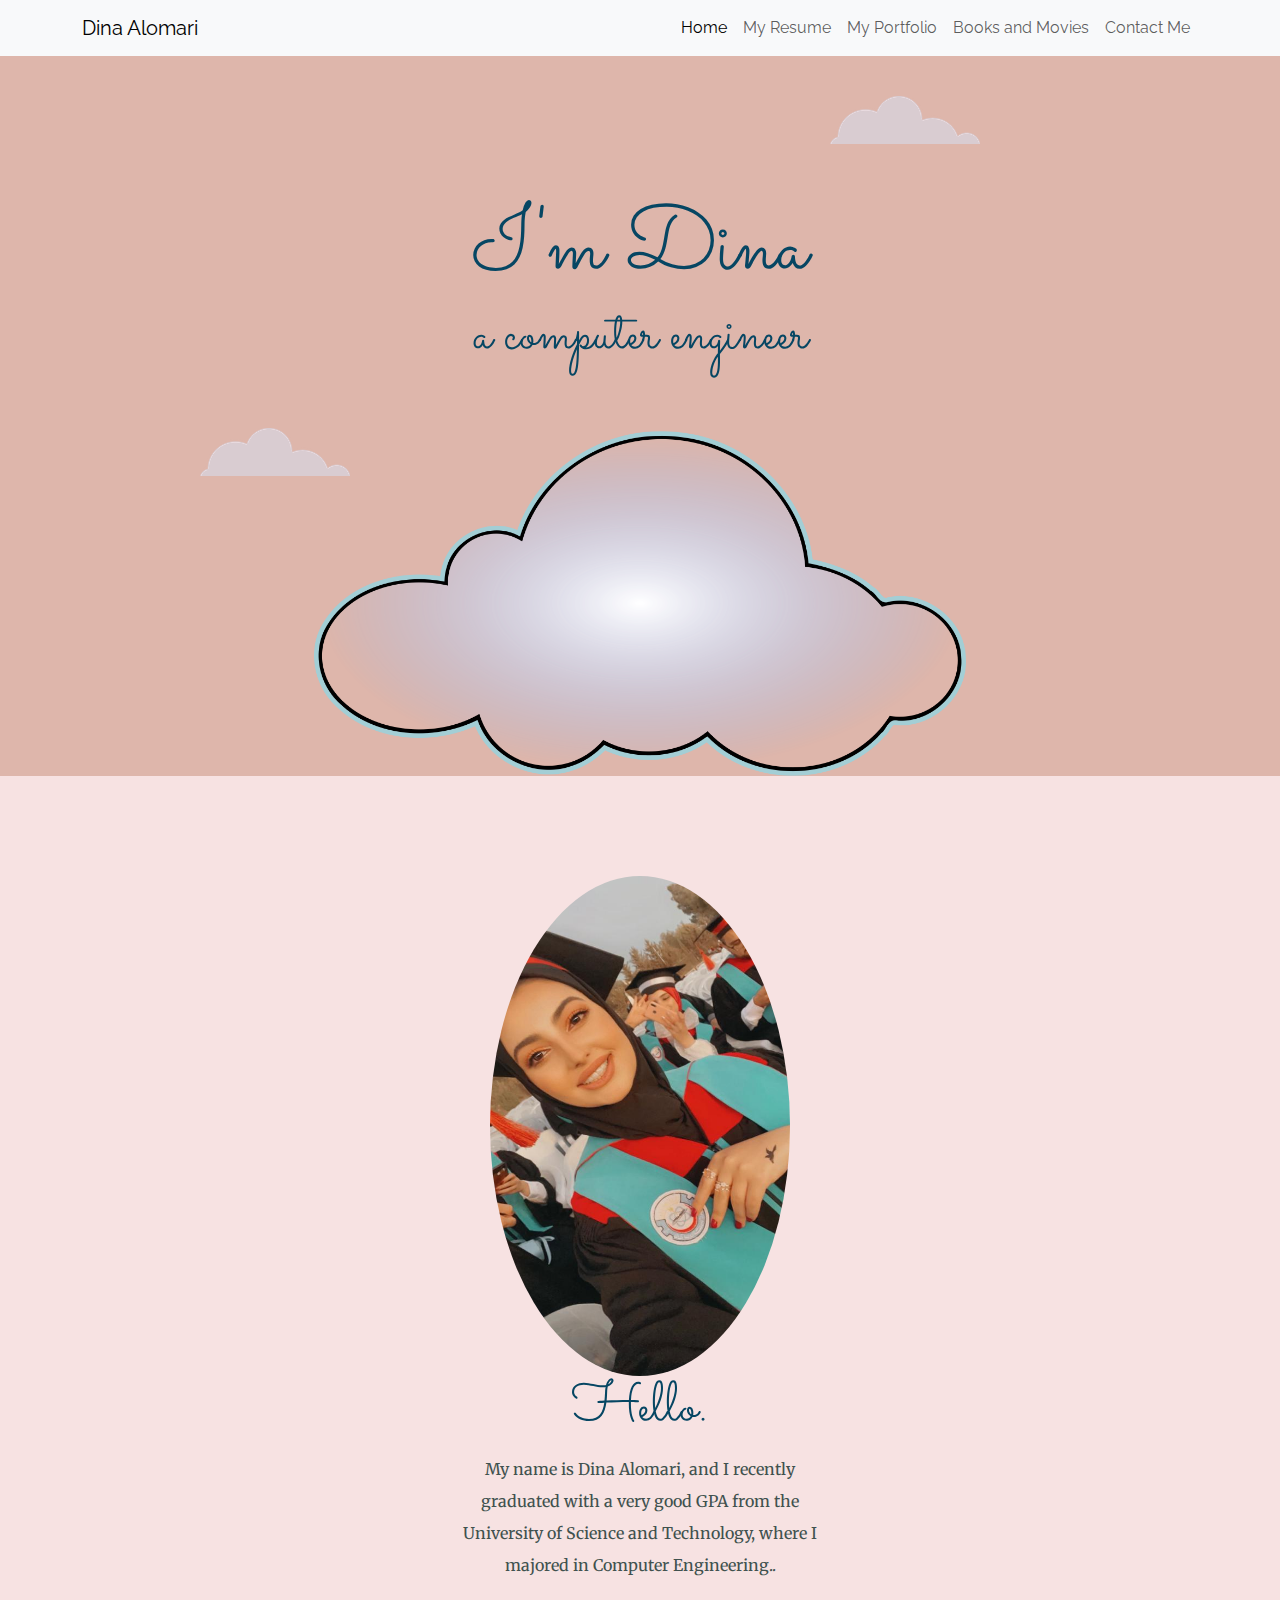
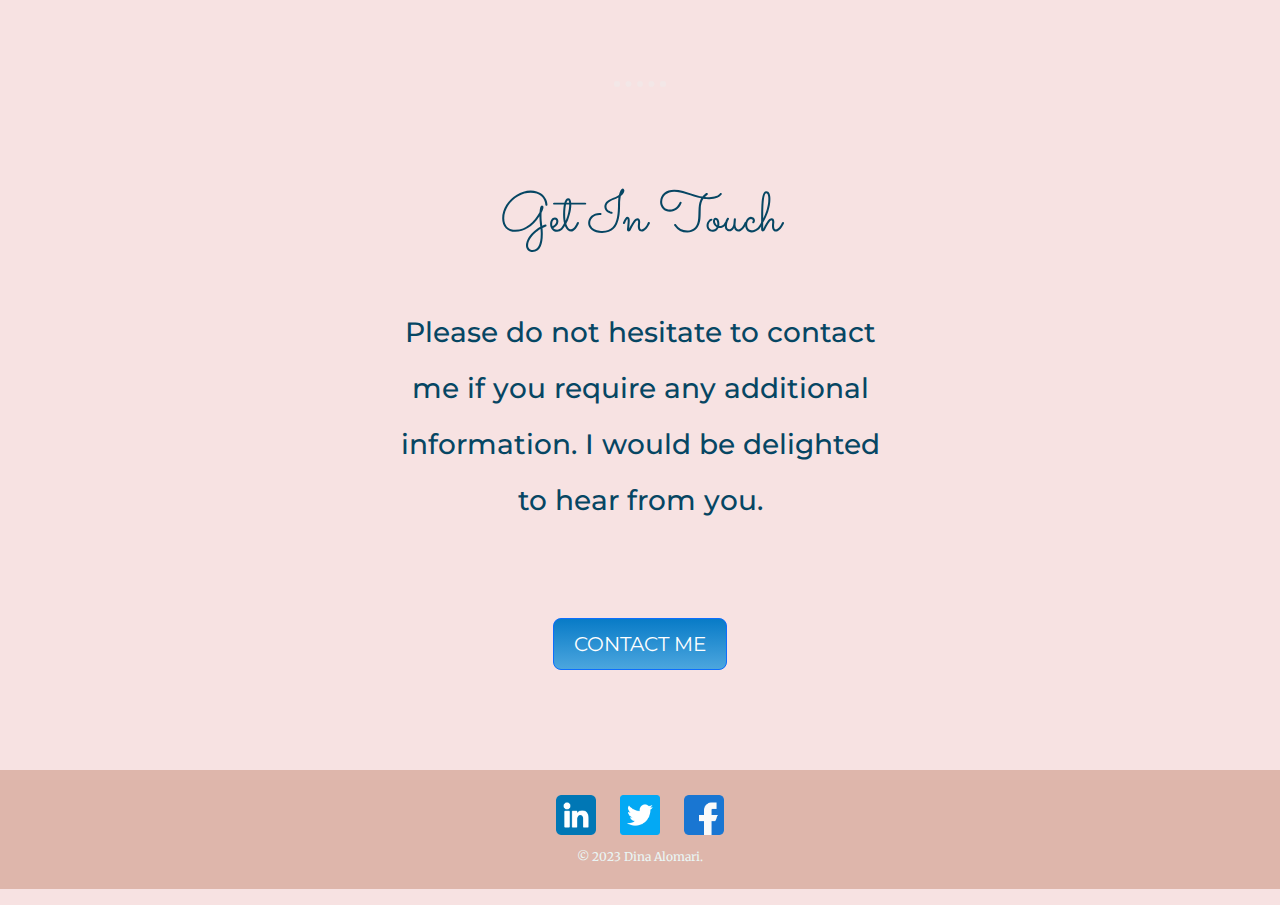
<file: index.html>
﻿<!DOCTYPE html>
<html lang="en" dir="ltr">
<head>
    <meta charset="utf-8">
    <title>Dina Alomari</title>
    <link rel="stylesheet" href="https://stackpath.bootstrapcdn.com/bootstrap/5.0.0-alpha1/css/bootstrap.min.css">
    <link rel="stylesheet" href="portfolio.css">
    <script src="hello.js"></script>
    <link rel="icon" href="images/favicon1.ico?v=2">
    <meta name="viewport" content="width=device-width, initial-scale=1">

    <link rel="stylesheet" href="https://cdnjs.cloudflare.com/ajax/libs/font-awesome/4.7.0/css/font-awesome.min.css">

    <link rel="preconnect" href="https://fonts.googleapis.com">
    <link rel="preconnect" href="https://fonts.gstatic.com" crossorigin>
    <link href="https://fonts.googleapis.com/css2?family=Merriweather&family=Montserrat&family=Raleway:wght@300&family=Sacramento&display=swap" rel="stylesheet">
</head>
<body>
    <header>
        <nav class="navbar navbar-expand-lg navbar-light bg-light">
            <div class="container">
                <a class="navbar-brand" href="home.html">Dina Alomari</a>
                <button class="navbar-toggler" type="button" data-bs-toggle="collapse" data-bs-target="#navbarNav" aria-controls="navbarNav" aria-expanded="false" aria-label="Toggle navigation">
                    <span class="navbar-toggler-icon"></span>
                </button>
                <div class="collapse navbar-collapse" id="navbarNav">
                    <ul class="navbar-nav ms-auto">
                        <li class="nav-item">
                            <a class="nav-link active" aria-current="page" href="index.html">Home</a>
                        </li>
                        <li class="nav-item">
                            <a class="nav-link" href="resume.html">My Resume</a>
                        </li>
                        <li class="nav-item">
                            <a class="nav-link" href="portfolio.html">My Portfolio</a>
                        </li>
                        <li class="nav-item">
                            <a class="nav-link" href="booksAndmovies.html">Books and Movies</a>
                        </li>
                        <li class="nav-item">
                            <a class="nav-link" href="contactMe.html">Contact Me</a>
                        </li>
                    </ul>
                </div>
            </div>
        </nav>
    </header>

    <div class="top_container">
        <img class="top_cloud" src="images/cloud.png" alt="cloud">
        <h1>I'm Dina</h1>
        <h2>a computer engineer</h2>
        <img class="bottom_cloud" src="images/cloud.png" alt="cloud">
        <img class="clouddy" src="images/clouddy.png" alt="mountain" width="2000px">
    </div>

    <div class="middle-container">
        <div class="profile">
            <img id="profile-image" class="dina" src="images/dina.jfif" alt="totta">
            <h2>Hello.</h2>
            <p class="intro">My name is Dina Alomari, and I recently graduated with a very good GPA from the University of Science and Technology, where I majored in Computer Engineering..</p>
        </div>
        <hr>
        <div class="contact-me">
            <h2>Get In Touch</h2>
            <h3 class="contact-message">
                Please do not hesitate to contact me if you require any additional information. I would be delighted to hear from you.
            </h3>
            <a class="btn btn-primary" href="mailto:email@example.com">CONTACT ME</a>
        </div>
    </div>
    <div class="bottom-container">
        <a class="ac" href="https://www.linkedin.com/in/dina-alomari-621585202"><img class="footer-link" src="images/linkedin.png" alt=""></a>
        <a class="ac" href="https://twitter.com/dena_alomari"><img class="footer-link" src="images/twitter.png" alt=""></a>
        <a class="ac" href="https://www.facebook.com/profile.php?id=100069569255826"><img class="footer-link" src="images/facebook.png" alt=""></a>
        <p class="copyright">© 2023 Dina Alomari.</p>
    </div>

    <script src="https://code.jquery.com/jquery-3.6.0.min.js"></script>
    <script src="https://stackpath.bootstrapcdn.com/bootstrap/5.0.0-alpha1/js/bootstrap.bundle.min.js"></script>
    <script src="hello.js"></script>
    <script>
        // Image Slider
        //<a href="images/t1.jfif">images/t1.jfif</a>
        const images = ['dina.jfif', 't1.jfif', 't2.jfif', 't3.jfif']; // Add the filenames of your images here
        const profileImage = document.getElementById('profile-image');
        let currentImageIndex = 0;

        function changeProfileImage() {
            profileImage.src = `images/${images[currentImageIndex]}`;
            currentImageIndex = (currentImageIndex + 1) % images.length;
        }

        setInterval(changeProfileImage, 3000); // Change image every 3 seconds
    </script>
</body>
</html>
</file>
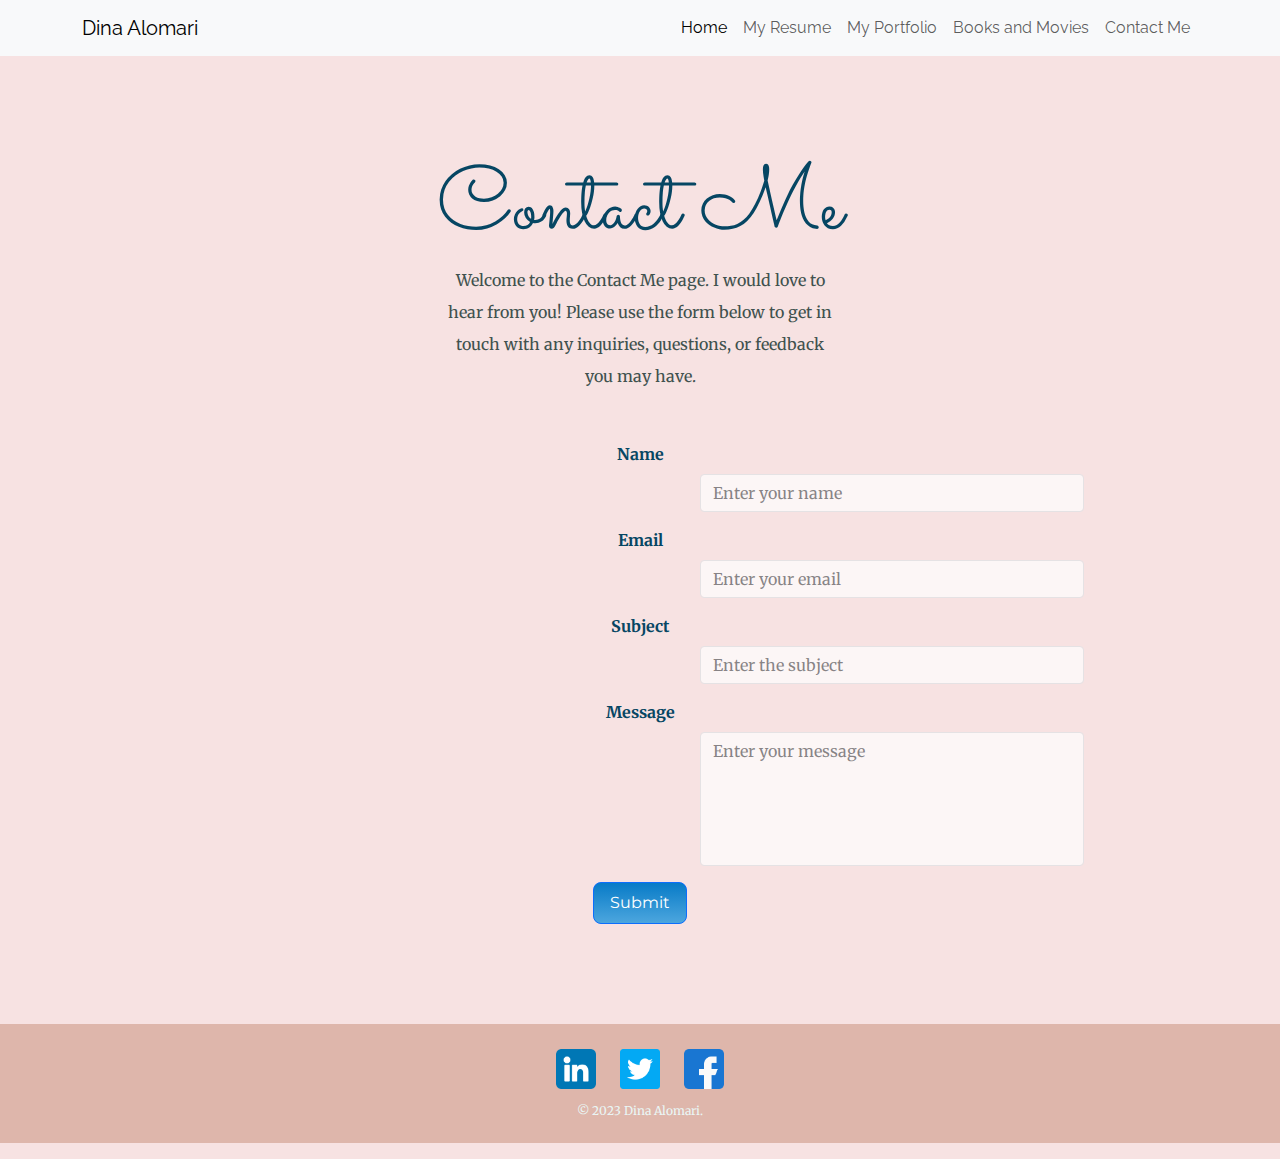
<file: contactMe.html>
﻿<!DOCTYPE html>
<html lang="en" dir="ltr">
<head>

    <meta charset="utf-8">
    <title>Dina Alomari</title>
    <link rel="stylesheet" href="https://stackpath.bootstrapcdn.com/bootstrap/5.0.0-alpha1/css/bootstrap.min.css">
    <link rel="stylesheet" href="portfolio.css">
    <script src="hello.js"></script>
    <link rel="icon" href="images/favicon1.ico?v=2">
    <meta name="viewport" content="width=device-width, initial-scale=1">

    <link rel="stylesheet" href="https://cdnjs.cloudflare.com/ajax/libs/font-awesome/4.7.0/css/font-awesome.min.css">

    <link rel="preconnect" href="https://fonts.googleapis.com">
    <link rel="preconnect" href="https://fonts.gstatic.com" crossorigin>
    <link href="https://fonts.googleapis.com/css2?family=Merriweather&family=Montserrat&family=Raleway:wght@300&family=Sacramento&display=swap" rel="stylesheet">
</head>
<body>
    <header>
        <nav class="navbar navbar-expand-lg navbar-light bg-light">
            <div class="container">
                <a class="navbar-brand" href="home.html">Dina Alomari</a>
                <button class="navbar-toggler" type="button" data-bs-toggle="collapse" data-bs-target="#navbarNav" aria-controls="navbarNav" aria-expanded="false" aria-label="Toggle navigation">
                    <span class="navbar-toggler-icon"></span>
                </button>
                <div class="collapse navbar-collapse" id="navbarNav">
                    <ul class="navbar-nav ms-auto">
                        <li class="nav-item">
                            <a class="nav-link active" aria-current="page" href="index.html">Home</a>
                        </li>
                        <li class="nav-item">
                            <a class="nav-link" href="resume.html">My Resume</a>
                        </li>
                        <li class="nav-item">
                            <a class="nav-link" href="portfolio.html">My Portfolio</a>
                        </li>
                        <li class="nav-item">
                            <a class="nav-link" href="booksAndmovies.html">Books and Movies</a>
                        </li>
                        <li class="nav-item">
                            <a class="nav-link" href="contactMe.html">Contact Me</a>
                        </li>
                    </ul>
                </div>
            </div>
        </nav>
    </header>

    <div class="middle-container">
        <h1>Contact Me</h1>
        <div class="intro">
            <p>Welcome to the Contact Me page. I would love to hear from you! Please use the form below to get in touch with any inquiries, questions, or feedback you may have.</p>
        </div>
        <form id="contact-form" class="needs-validation" novalidate>
            <div class="mb-3">
                <label for="name" class="form-label">Name</label>
                <input type="text" class="form-control" id="name" placeholder="Enter your name" required>
                <div class="invalid-feedback">Please enter your name.</div>
            </div>
            <div class="mb-3">
                <label for="email" class="form-label">Email</label>
                <input type="email" class="form-control" id="email" placeholder="Enter your email" required>
                <div class="invalid-feedback">Please enter a valid email address.</div>
            </div>
            <div class="mb-3">
                <label for="subject" class="form-label">Subject</label>
                <input type="text" class="form-control" id="subject" placeholder="Enter the subject" required>
                <div class="invalid-feedback">Please enter the subject of your message.</div>
            </div>
            <div class="mb-3">
                <label for="message" class="form-label">Message</label>
                <textarea class="form-control" id="message" rows="5" placeholder="Enter your message" required></textarea>
                <div class="invalid-feedback">Please enter your message.</div>
            </div>

            <div class="text-center">
                <button type="submit" class="btn btn-primary">Submit</button>
            </div>
        </form>

        <p id="success-message" class="text-success d-none mt-3">Your message has been submitted successfully.</p>
    </div>
    <div class="bottom-container">
        <a class="ac" href="https://www.linkedin.com/in/dina-alomari-621585202"><img class="footer-link" src="images/linkedin.png" alt=""></a>
        <a class="ac" href="https://twitter.com/dena_alomari"><img class="footer-link" src="images/twitter.png" alt=""></a>
        <a class="ac" href="https://www.facebook.com/profile.php?id=100069569255826"><img class="footer-link" src="images/facebook.png" alt=""></a>
        <p class="copyright">© 2023 Dina Alomari.</p>
    </div>
    <script src="https://code.jquery.com/jquery-3.6.0.min.js"></script>
    <script src="https://stackpath.bootstrapcdn.com/bootstrap/5.0.0-alpha1/js/bootstrap.bundle.min.js"></script>
    <script>
        // Get the form element
        var contactForm = document.getElementById('contact-form');

        // Add an event listener for form submission
        contactForm.addEventListener('submit', function (event) {
            event.preventDefault(); // Prevent the default form submission

            // Perform form validation
            var isValid = true;
            var inputs = contactForm.querySelectorAll('input, textarea');

            inputs.forEach(function (input) {
                if (!input.checkValidity()) {
                    isValid = false;
                    input.classList.add('is-invalid');
                    input.nextElementSibling.style.display = 'block';
                } else {
                    input.classList.remove('is-invalid');
                    input.nextElementSibling.style.display = 'none';
                }
            });

            if (isValid) {
                // If the form is valid, show the success message and reset the form
                document.getElementById('success-message').classList.remove('d-none');
                contactForm.reset();
            }
        });

        // Change input text color on change
        document.querySelectorAll('input, textarea').forEach(function (element) {
            element.addEventListener('input', function () {
                this.style.color = '#B70404'; // Change the color to your desired color
                document.getElementById('message').style.color = '#B70404'; // Change the color of the message textarea
            });
        });
    </script>


</body>
</html>
</file>
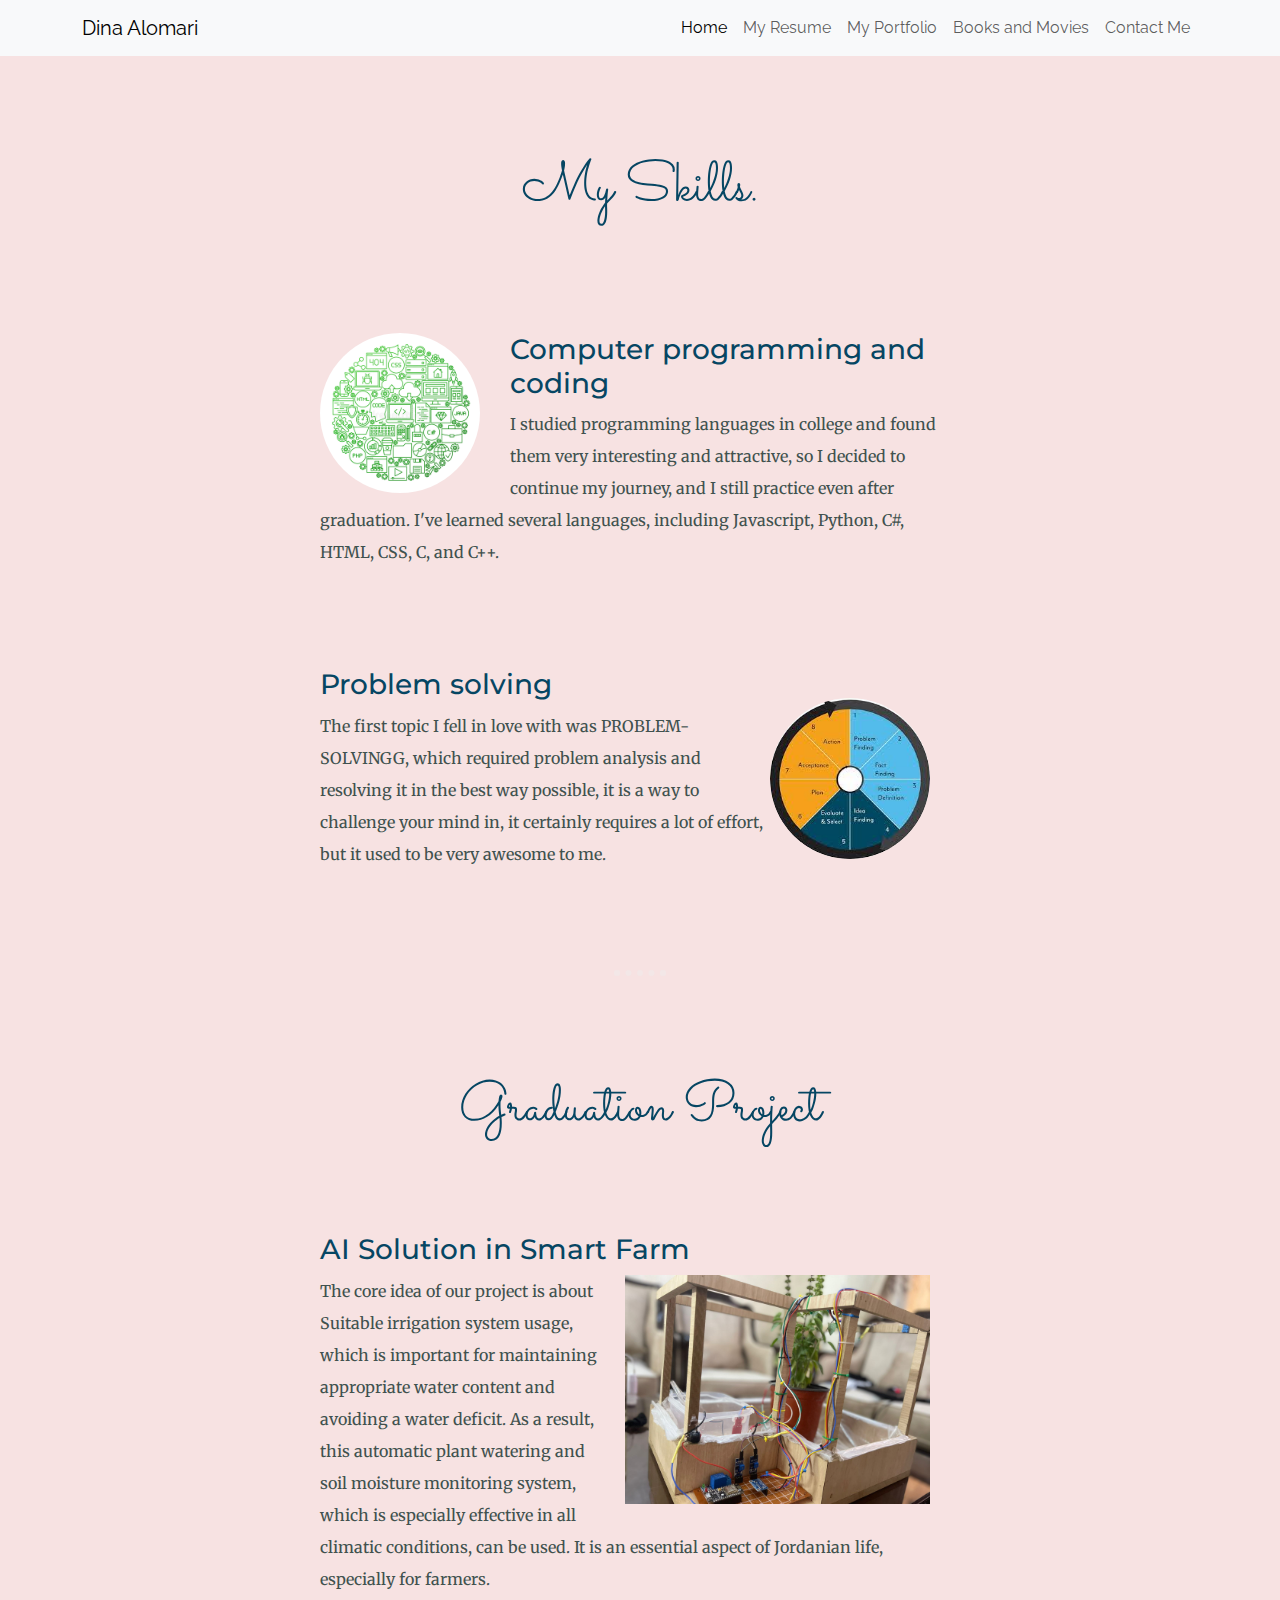
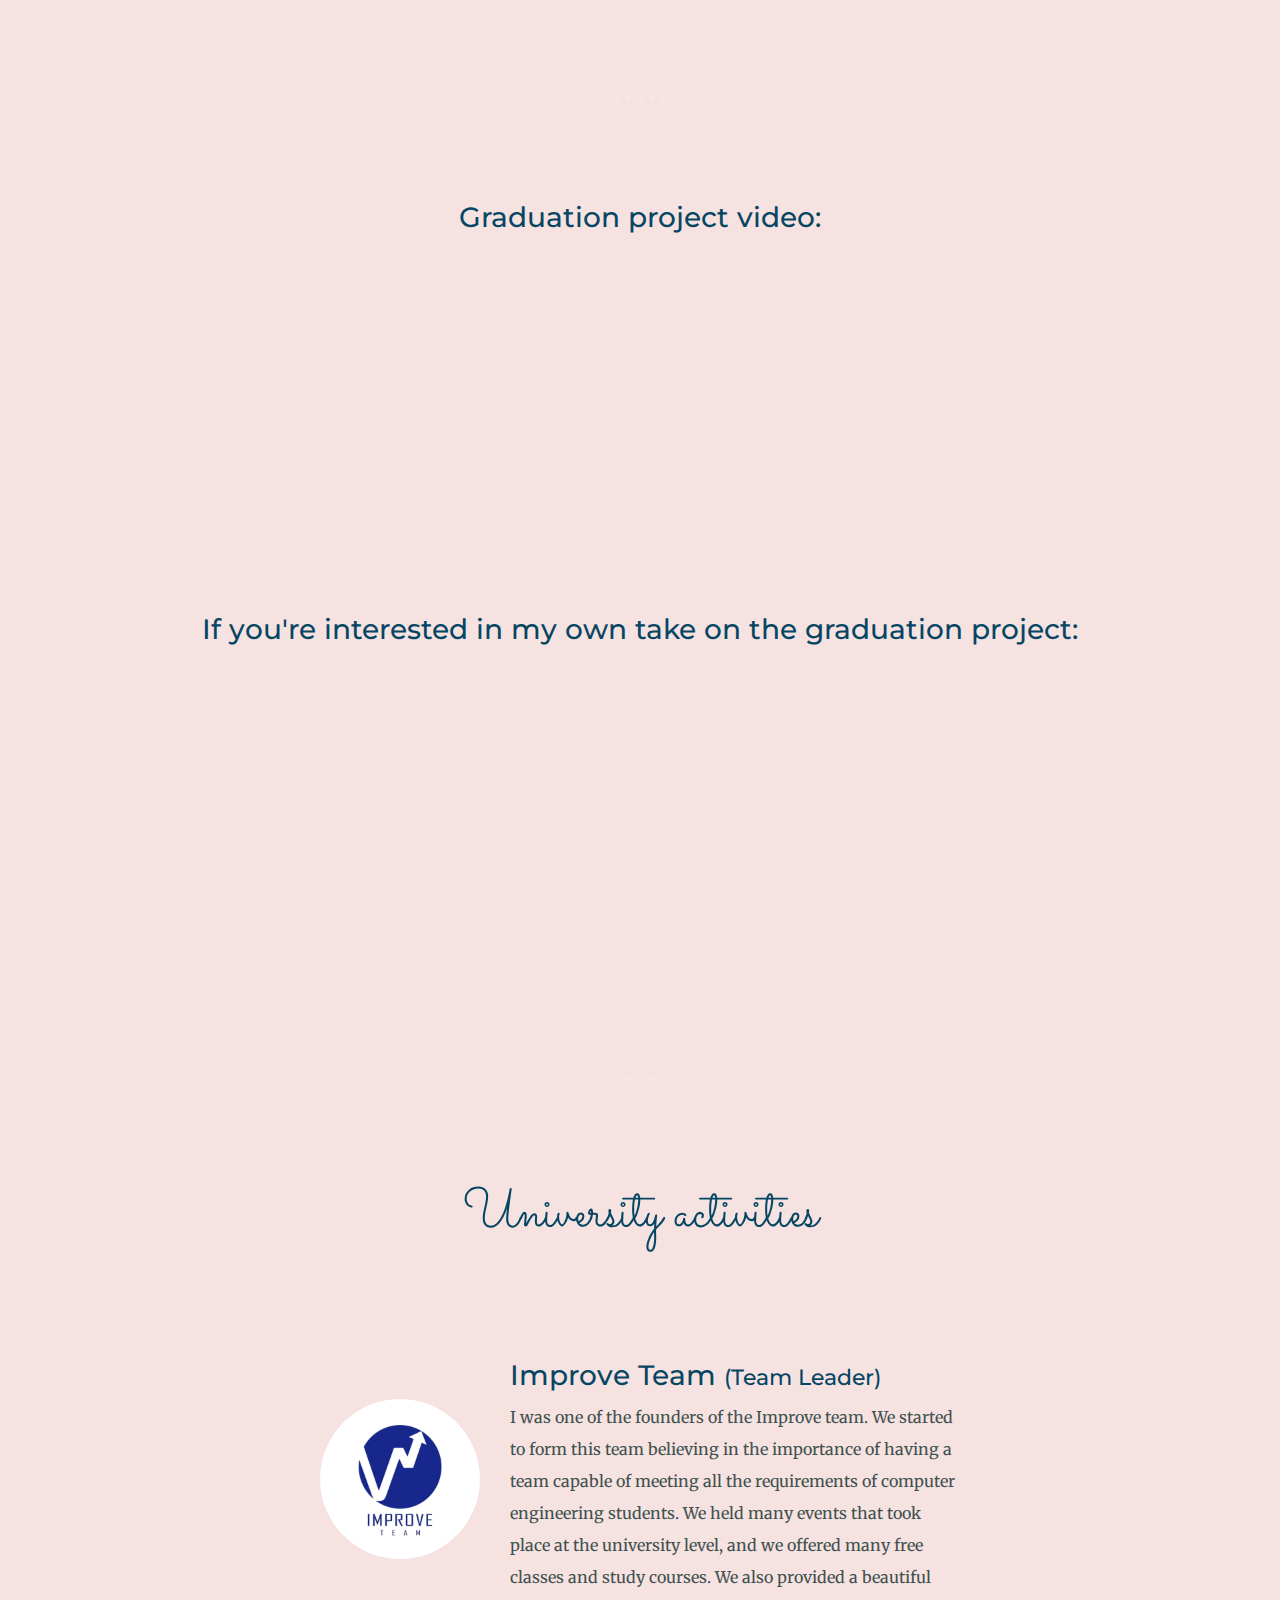
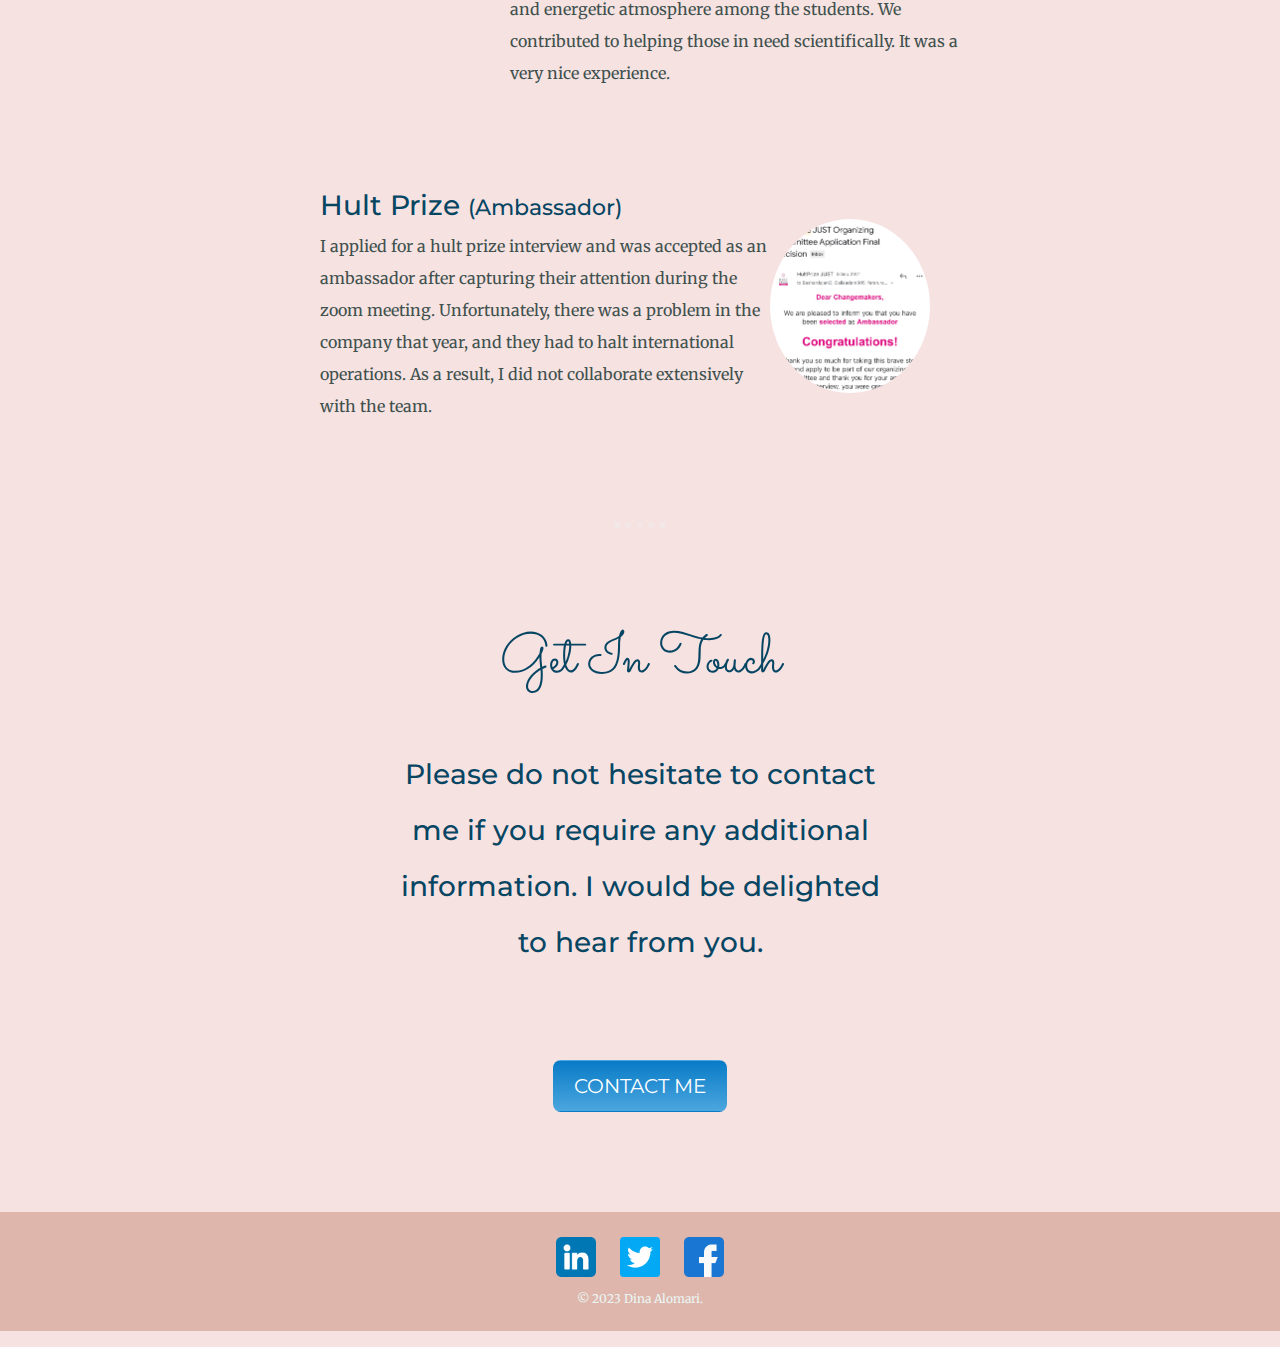
<file: portfolio.html>
﻿<!DOCTYPE html>
<html lang="en" dir="ltr">
<head>

    <meta charset="utf-8">
    <title>Dina Alomari</title>
    <link rel="stylesheet" href="https://stackpath.bootstrapcdn.com/bootstrap/5.0.0-alpha1/css/bootstrap.min.css">
    <link rel="stylesheet" href="portfolio.css">
    <script src="hello.js"></script>
    <link rel="icon" href="images/favicon1.ico?v=2">
    <meta name="viewport" content="width=device-width, initial-scale=1">

    <link rel="stylesheet" href="https://cdnjs.cloudflare.com/ajax/libs/font-awesome/4.7.0/css/font-awesome.min.css">

    <link rel="preconnect" href="https://fonts.googleapis.com">
    <link rel="preconnect" href="https://fonts.gstatic.com" crossorigin>
    <link href="https://fonts.googleapis.com/css2?family=Merriweather&family=Montserrat&family=Raleway:wght@300&family=Sacramento&display=swap" rel="stylesheet">
</head>
<body>
    <header>
        <nav class="navbar navbar-expand-lg navbar-light bg-light">
            <div class="container">
                <a class="navbar-brand" href="home.html">Dina Alomari</a>
                <button class="navbar-toggler" type="button" data-bs-toggle="collapse" data-bs-target="#navbarNav" aria-controls="navbarNav" aria-expanded="false" aria-label="Toggle navigation">
                    <span class="navbar-toggler-icon"></span>
                </button>
                <div class="collapse navbar-collapse" id="navbarNav">
                    <ul class="navbar-nav ms-auto">
                        <li class="nav-item">
                            <a class="nav-link active" aria-current="page" href="index.html">Home</a>
                        </li>
                        <li class="nav-item">
                            <a class="nav-link" href="resume.html">My Resume</a>
                        </li>
                        <li class="nav-item">
                            <a class="nav-link" href="portfolio.html">My Portfolio</a>
                        </li>
                        <li class="nav-item">
                            <a class="nav-link" href="booksAndmovies.html">Books and Movies</a>
                        </li>
                        <li class="nav-item">
                            <a class="nav-link" href="contactMe.html">Contact Me</a>
                        </li>
                    </ul>
                </div>
            </div>
        </nav>
    </header>




    <div class="middle-container">

        <div class="skills">
            <h2>My Skills.</h2>
            <div class="skill-row">
                <img class="pic1" src="images/proo.jpg" alt="pic for skill 1">
                <h3>Computer programming and coding</h3>
                <p class="code-skill-description">I studied programming languages in college and found them very interesting and attractive, so I decided to continue my journey, and I still practice even after graduation. I've learned several languages, including Javascript, Python, C#, HTML, CSS, C, and C++.</p>
            </div>
            <div class="skill-row">
                <img class="pic2" src="images/pro2.jfif" alt="pic for skill 2">
                <h3>Problem solving</h3>
                <p>The first topic I fell in love with was PROBLEM-SOLVINGG, which required problem analysis and resolving it in the best way possible, it is a way to challenge your mind in, it certainly requires a lot of effort, but it used to be very awesome to me.</p>
            </div>
        </div>
        <hr>
        <div class="graduation-project skill-row">
            <h2 class="gp">Graduation Project</h2>
            <h3>AI Solution in Smart Farm</h3>
            <img id="graduation-pic" class="pic3" src="images/project.jfif" alt="">
            <p>
                The core idea of our project is about Suitable irrigation system usage, which is important for maintaining appropriate water
                content and avoiding a water deficit. As a result, this automatic plant watering and soil moisture monitoring system, which is
                especially effective in all climatic conditions, can be used. It is an essential aspect of Jordanian life, especially for farmers.
            </p>
        </div>


        <hr />
        <div class="gpv">
            <h3>Graduation project video:</h3>
            <iframe class="vedio" width="560" height="315" src="https://www.youtube.com/embed/ckcvdl6iMTU" title="YouTube video player" frameborder="0" allow="accelerometer; autoplay; clipboard-write; encrypted-media; gyroscope; picture-in-picture; web-share" allowfullscreen></iframe>
        </div>
        <div class="mydiss">
            <h3>If you're interested in my own take on the graduation project: </h3>
            <iframe width="560" height="315" src="https://www.youtube.com/embed/j422QtVivE0" title="YouTube video player" frameborder="0" allow="accelerometer; autoplay; clipboard-write; encrypted-media; gyroscope; picture-in-picture; web-share" allowfullscreen></iframe>
        </div>
        <hr>
        <div class="college">
            <h2>University activities</h2>

            <div class="skill-row">
                <img  id="improve-team-pic" class="pic1 pic4" src="images/improve.jfif" alt="pic for skill 1">
                <h3>Improve Team <span class="between"> (Team Leader)</span> </h3>
                <p class="code-skill-description">I was one of the founders of the Improve team. We started to form this team believing in the importance of having a team capable of meeting all the requirements of computer engineering students. We held many events that took place at the university level, and we offered many free classes and study courses. We also provided a beautiful and energetic atmosphere among the students. We contributed to helping those in need scientifically. It was a very nice experience.</p>
            </div>
            <div class="skill-row">
                <img id="hult-prize-pic" class="pic2 " src="images/hult.jfif" alt="pic for skill 2">
                <h3>Hult Prize <span class="between"> (Ambassador)</span></h3>
                <p>I applied for a hult prize interview and was accepted as an ambassador after capturing their attention during the zoom meeting. Unfortunately, there was a problem in the company that year, and they had to halt international operations. As a result, I did not collaborate extensively with the team.</p>
            </div>

        </div>

        <hr>
        <div class="contact-me">
            <h2>Get In Touch</h2>

            <h3 class="contact-message">Please do not hesitate to contact me if you require any additional information. I would be delighted to hear from you.</h3>
            <a class="btn" href="mailto:alomaritota@email.com">CONTACT ME</a>
        </div>

    </div>


    <div class="bottom-container">
        <a class="ac" href="https://www.linkedin.com/in/dina-alomari-621585202"> <img class=" footer-link" src="images/linkedin.png" alt=""> </a>
        <a class="ac" href="https://twitter.com/dena_alomari"> <img class=" footer-link" src="images/twitter.png" alt=""> </a>
        <a class="ac" href="https://www.facebook.com/profile.php?id=100069569255826"> <img class="footer-link" src="images/facebook.png" alt=""> </a>

        <p class="copyright">© 2023 Dina Alomari.</p>
    </div>
    <script src="https://code.jquery.com/jquery-3.6.0.min.js"></script>
    <script src="https://stackpath.bootstrapcdn.com/bootstrap/5.0.0-alpha1/js/bootstrap.bundle.min.js"></script>
    <script src="hello.js"></script>
    <script>
        // Get the graduation picture element
        var graduationPic = document.getElementById('graduation-pic');

        // Add event listener for click
        graduationPic.addEventListener('click', function () {
            // Change the image source to 'done.jpg'
            graduationPic.src = 'images/done.jpg';
        });
        // Get the first image element in the College section
        var improveTeamPic = document.getElementById('improve-team-pic');

        // Add event listener for click
        improveTeamPic.addEventListener('click', function () {
            // Change the image source to the new image
            improveTeamPic.src = 'images/done.jpg';
        });
        // Get the second image element in the College section
        var hultPrizePic = document.getElementById('hult-prize-pic');

        // Add event listener for click
        hultPrizePic.addEventListener('click', function () {
            // Change the image source to the new image
            hultPrizePic.src = 'images/done.jpg';
        });

        </script>

            </body >
</html >
</file>
<file: portfolio.css>
﻿body{
  margin: 0;
  text-align: center;
font-family: 'Merriweather',serif;
background-color: #F7E2E2;
color: #40514E;
}
h1{
  color: #064663;
  font-size: 562.5%;
  margin: 40px auto 0 auto;
  font-family: 'Sacramento',cursive;
}
h2{  font-family: 'Sacramento',cursive;
  color: #064663;
font-weight: normal;
  font-size: 3.5rem;
  margin: 0 auto 0 auto;
  padding-bottom: 10px;


}
.intro{
width: 30%;
margin: auto;
}
hr {
    border: dotted #EAF6F6 6px;
    border-bottom: none;
    width: 4%;
    margin: 100px auto;
    position: center;

}
.image-container {
    display: flex;
    justify-content: center;
    align-items: center;
}

.robot-image {
    max-width: 300px;
}


.gp{
  text-align: center;
  padding-bottom: 90px;

}
h3{
  color: #064663;

  font-family: 'Montserrat',sans-serif;
}
.top_container{

 font-family: cursive, fantasy ,sans-serif;
  background-color: #DEB6AB;
  position: relative;
  padding-top: 100px;
}

.middle-container{

margin: 100px 0;
}
.bottom-container{
  background-color: #DEB6AB;

}
.bottom_cloud{
  position: absolute;
  left: 200px;
  bottom: 300px;
}
.top_cloud{
  position: absolute;
  right: 300px;
  top: 40px
}
.clouddy{
  width:51%;
  margin: 50px auto 0 auto;

  position: relative;
   top: 0;
   left: 0;
}

.mypic{
width: 100px;
  border-radius: 100%;

}
.dina{
  width: 300px;
  border-radius: 100%;
  height: 500px;
}

a{
  color: #C65D7B;
  font-family: 'Raleway', sans-serif;

}
.ac{
  color: #DEB6AB;
}
p{
  line-height: 2;

}
.skill-row{
  width: 50%;
  margin: 100px auto 100px auto;
  text-align: left;
}
.pic1{
  width: 25%;
  float: left;
  margin-right: 30px;
  border-radius: 100%;
  /* margin-top: 30px; */


}
.between{
  font-size: 80%;
}
.pic2{
  width: 25%;
  float: right;
  margin-right: 30px;
  border-radius: 50%;
  margin-top: 30px;
}
.pic4{
  margin-bottom: 100px;
    margin-top: 40px;
}
.pic3{
  padding-left: 15px;
  width: 50%;
  float: right;

  margin-right: 30px;
  /* border-radius: 50%; */

}
.navbar-light .navbar-nav .nav-link:focus, .navbar-light .navbar-nav .nav-link:hover {
    color: #F97B22;
    font-size: 1.2rem;
}


#contact-form {
    margin-top: 50px;
}

    #contact-form .form-label {
        font-weight: bold;
        color: #064663;
    }

    #contact-form .form-control {
        padding: 0.375rem 0.75rem;
        font-size: 1rem;
        border-radius: 0.25rem;
        width: 30%;
        margin-left: 700px;
        margin-bottom: 10px;
        opacity:0.7;
    }

    #contact-form.was-validated .form-control {
        background-color: #fff;
        color: #000;
    }

    #contact-form.was-validated .text-primary {
        color: #064663;
    }
   



    #contact-form textarea {
        resize: none;
    }

    #contact-form .btn-primary {
        font-size: 1rem;
        padding: 0.5rem 1rem;
    }

    #contact-form .invalid-feedback {
        display: none;
        color: #ff0000;
        margin-top: 4px;
    }

    #contact-form .is-invalid {
        border-color: #ff0000;
    }

        #contact-form .is-invalid + .invalid-feedback {
            display: block;
        }


.contact-message{
  width: 40%;
  margin: 40px auto 90px;
  line-height: 2;
}

.footer-link:hover {
    opacity: 0.9;
    transform: scale(1.2);
}
.vedio{
  /* margin-left: 90px; */
  /* margin-top: 20px; */
  margin-bottom: 50px;
}
.footer-link{
 font-size: 30px;
 width: 40px;
 text-align: center;
 text-decoration: none;
margin: 10px ;
padding-top: 15px;
}
.copyright{
  font-size: 0.75rem;
  color: #eaf6f6;
  padding-bottom: 20px;
}
.fb{
  }
  .tw{
  }
  .li{
}
 .btn {

  background: #087bc7;
  background-image: -webkit-linear-gradient(top, #087bc7, #4ca6de);
  background-image: -moz-linear-gradient(top, #087bc7, #4ca6de);
  background-image: -ms-linear-gradient(top, #087bc7, #4ca6de);
  background-image: -o-linear-gradient(top, #087bc7, #4ca6de);
  background-image: linear-gradient(to bottom, #087bc7, #4ca6de);
  -webkit-border-radius: 8;
  -moz-border-radius: 8;
  border-radius: 8px;
  font-family: 'Montserrat',sans-serif;

  color: #ffffff;
  font-size: 20px;
  padding: 10px 20px 10px 20px;
  text-decoration: none;
}

.btn:hover {
  background: #57b9f2;
  background-image: -webkit-linear-gradient(top, #57b9f2, #0b6099);
  background-image: -moz-linear-gradient(top, #57b9f2, #0b6099);
  background-image: -ms-linear-gradient(top, #57b9f2, #0b6099);
  background-image: -o-linear-gradient(top, #57b9f2, #0b6099);
  background-image: linear-gradient(to bottom, #57b9f2, #0b6099);
  text-decoration: none;
}
</file>
